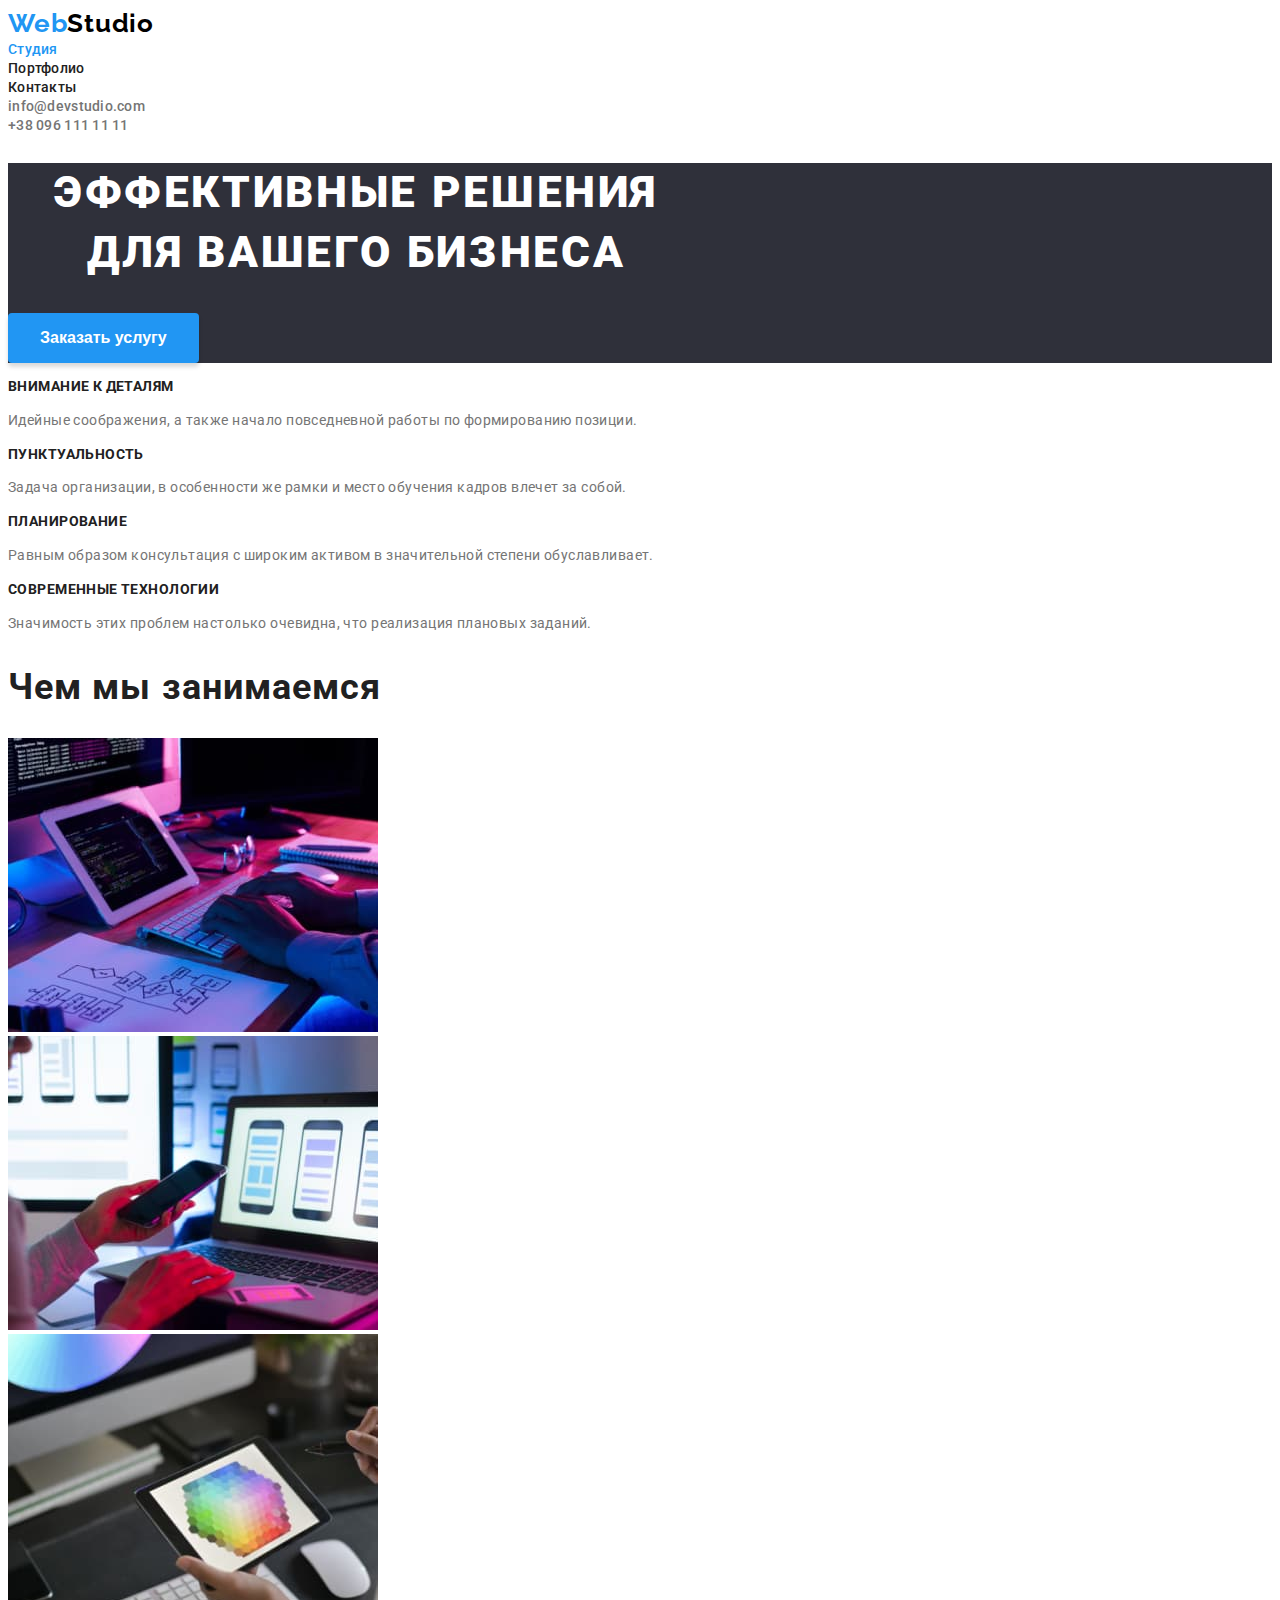
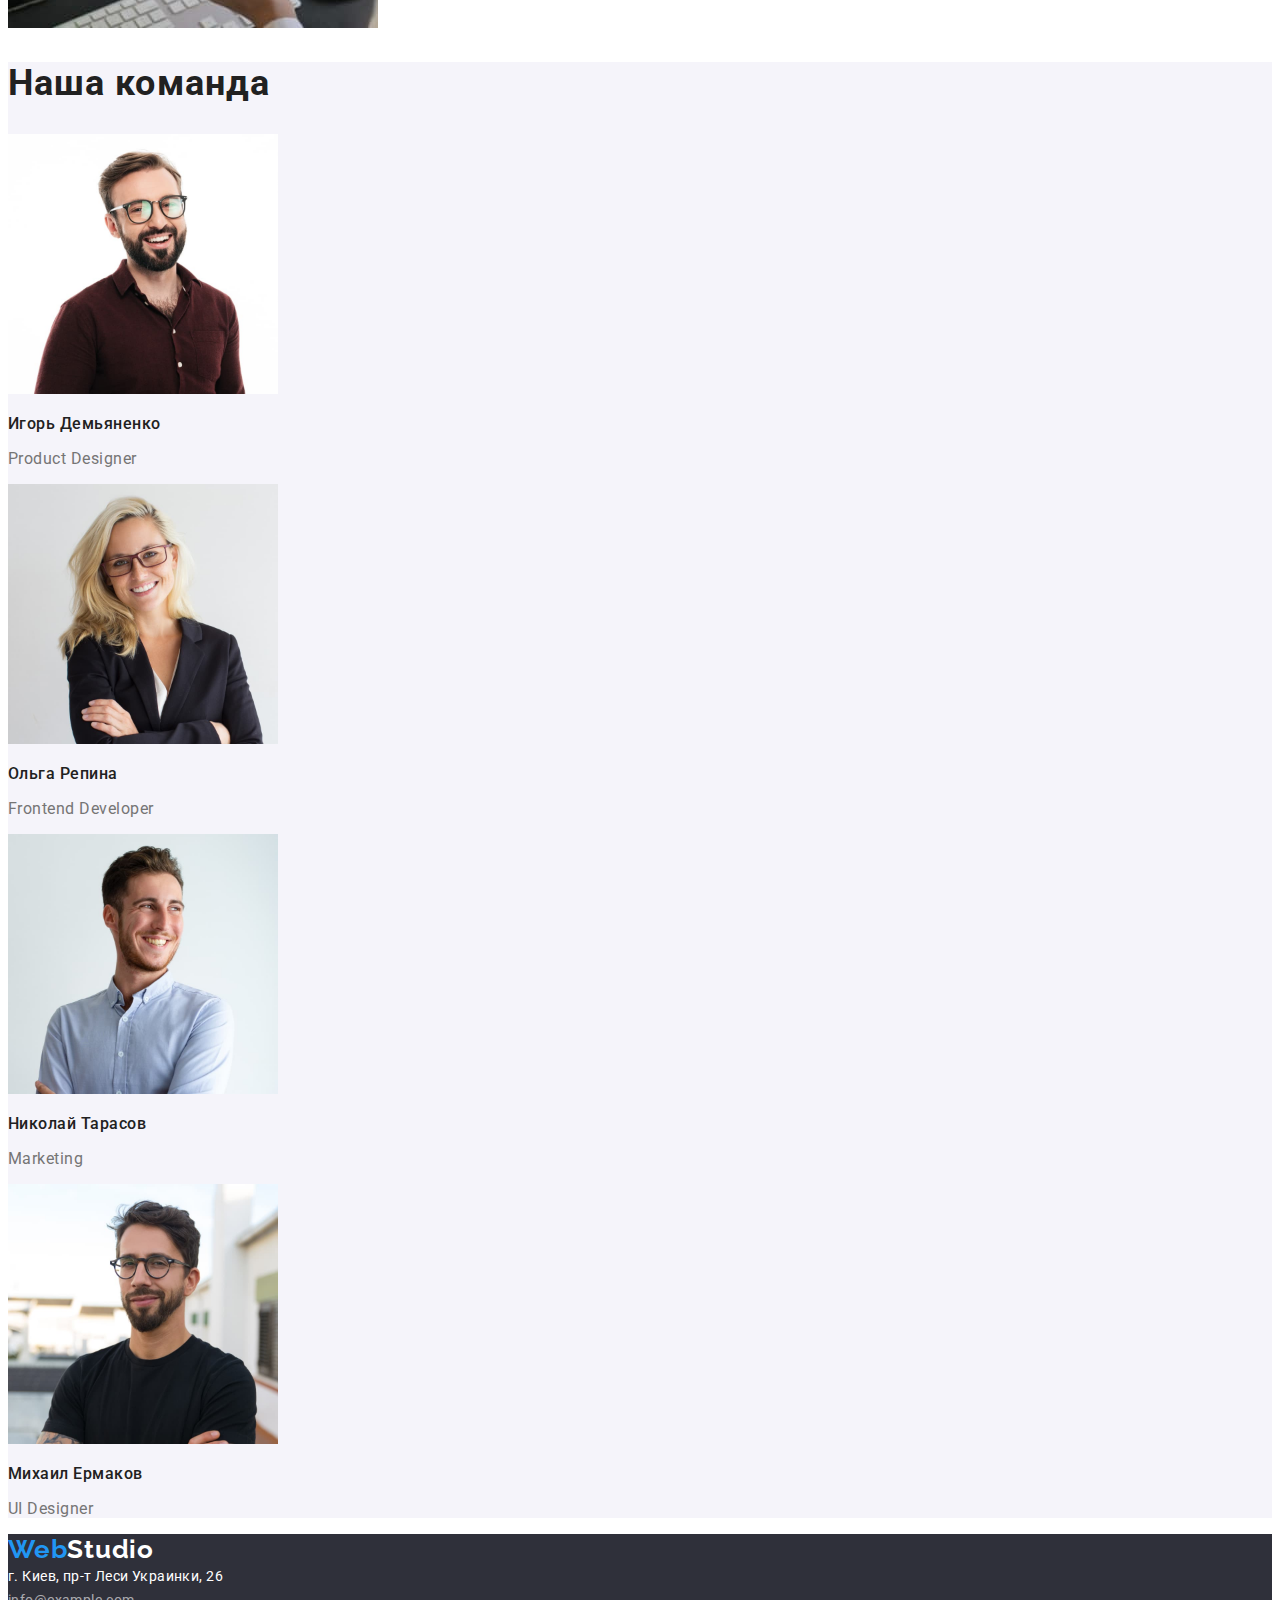
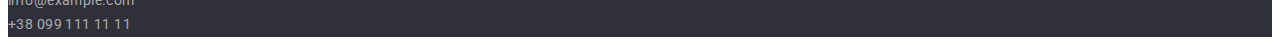
<file: index.html>
<!DOCTYPE html>
<html lang="ru">
<head>
    <meta charset="UTF-8">
    <meta http-equiv="X-UA-Compatible" content="IE=edge">
    <meta name="viewport" content="width=device-width, initial-scale=1.0">
    <title>Студия</title>
    <link rel="preconnect" href="https://fonts.googleapis.com">
    <link rel="preconnect" href="https://fonts.gstatic.com" crossorigin>
    <link href="https://fonts.googleapis.com/css2?family=Raleway:wght@700&family=Roboto:wght@400;500;700;900&display=swap"
        rel="stylesheet">
    <link rel="stylesheet" href="./css/styles.css">
</head>
<body>
    <!-- Navigation -->
    <header class="header">
        <!-- logo -->
        <a href="./index.html" lang="en" class="logo-link">Web<span class="logo">Studio</span></a>
        <!-- navigation links -->
        <nav>
            <ul class="nav-list">
                <li><a href="./index.html" class="nav-link current">Студия</a></li>
                <li><a href="./portfolio.html" class="nav-link">Портфолио</a></li>
                <li><a href="#contacts" class="nav-link">Контакты</a></li>
            </ul>
        </nav>
        <!-- contacts -->
        <ul class="contacts-list">
            <li><a href="mailto:info@devstudio.com" class="contacts-item">info@devstudio.com</a></li>
            <li><a href="tel:+380961111111" class="contacts-item">+38 096 111 11 11</a></li>
        </ul>  
    </header>
    
    <!-- Content -->

    <main>
        <!-- Hero -->
         <section class="section-hero">
             <h1 class="hero-title">Эффективные решения для вашего бизнеса</h1>
             <button type="button" class="button">Заказать услугу</button>
        </section>
        
        <!-- Peculiarities -->

        <section class="peculiarities">
            <h2 class="section-title visually-hidden">Особенности</h2>
            <ul class="peculiarities-list">
                <li class="peculiarities-link">
                    <h3 class="peculiarities-title">Внимание к деталям</h3>
                    <p class="peculiarities-item">Идейные соображения, а также начало повседневной работы по формированию позиции.</p>
                </li>
                <li class="peculiarities-link">
                    <h3 class="peculiarities-title">Пунктуальность</h3>
                    <p class="peculiarities-item">Задача организации, в особенности же рамки и место обучения кадров влечет за собой.</p>
                </li>
                <li class="peculiarities-link">
                    <h3 class="peculiarities-title">Планирование</h3>
                    <p class="peculiarities-item">Равным образом консультация с широким активом в значительной степени обуславливает.</p>
                </li>
                <li class="peculiarities-link">
                    <h3 class="peculiarities-title">Современные технологии</h3>
                    <p class="peculiarities-item">Значимость этих проблем настолько очевидна, что реализация плановых заданий.</p>
                </li>
            </ul>
        </section>

        <!-- What are we doing -->

        <section>
            <h2 class="section-title">Чем мы занимаемся</h2>
            <ul class="doings-list">
                <li>
                    <img src="./images/box1.jpg" alt="Программирование" width="370">
                </li>
                <li>
                    <img src="./images/box2.jpg" alt="Дизайн" width="370">
                </li>
                <li>
                    <img src="./images/box3.jpg" alt="Гармоничный подбор цветов" width="370">
                </li>
            </ul>
        </section>

        <!-- Our team -->

        <section class="our-team">
            <h2 class="section-title">Наша команда</h2>
            <ul class="our-team-list">
                <li>
                    <img src="./images/Igor.jpg" alt="Игорь Демьяненко" width="270">
                    <h3 class="person-title">Игорь Демьяненко</h3>
                    <p lang="en" class="personal-item">Product Designer</p>
                </li>
                <li>
                    <img src="./images/Olha.jpg" alt="Ольга Репина" width="270">
                    <h3 class="person-title">Ольга Репина</h3>
                    <p lang="en" class="personal-item">Frontend Developer</p>
                </li>
                <li>
                    <img src="./images/Nikolai.jpg" alt="Николай Тарасов" width="270">
                    <h3 class="person-title">Николай Тарасов</h3>
                    <p lang="en" class="personal-item">Marketing</p>
                </li>
                <li>
                    <img src="./images/Michael.jpg" alt="Михаил Ермаков" width="270">
                    <h3 class="person-title">Михаил Ермаков</h3>
                    <p lang="en" class="personal-item">UI Designer</p>
                </li>
            </ul>
        </section>
    </main>

    <!-- Footer -->

    <footer class="footer">
        <a href="./index.html" lang="en" class="logo-link">Web<span class="logo-footer">Studio</span></a>
        <address id="contacts">
            <ul class="contacts-list">
                <li><a href="https://goo.gl/maps/YFTjMEW9eGdTmHT36" target="_blank" rel="noreferrer noopener nofollow" class="adress-link">г. Киев, пр-т Леси Украинки, 26</a></li>
                <li><a href="mailto:info@example.com" class="mail-link">info@example.com</a></li>
                <li><a href="tel:+380991111111" class="tel-link">+38 099 111 11 11</a></li>
            </ul>
        </address>
    </footer>
</body>
</html>
</file>
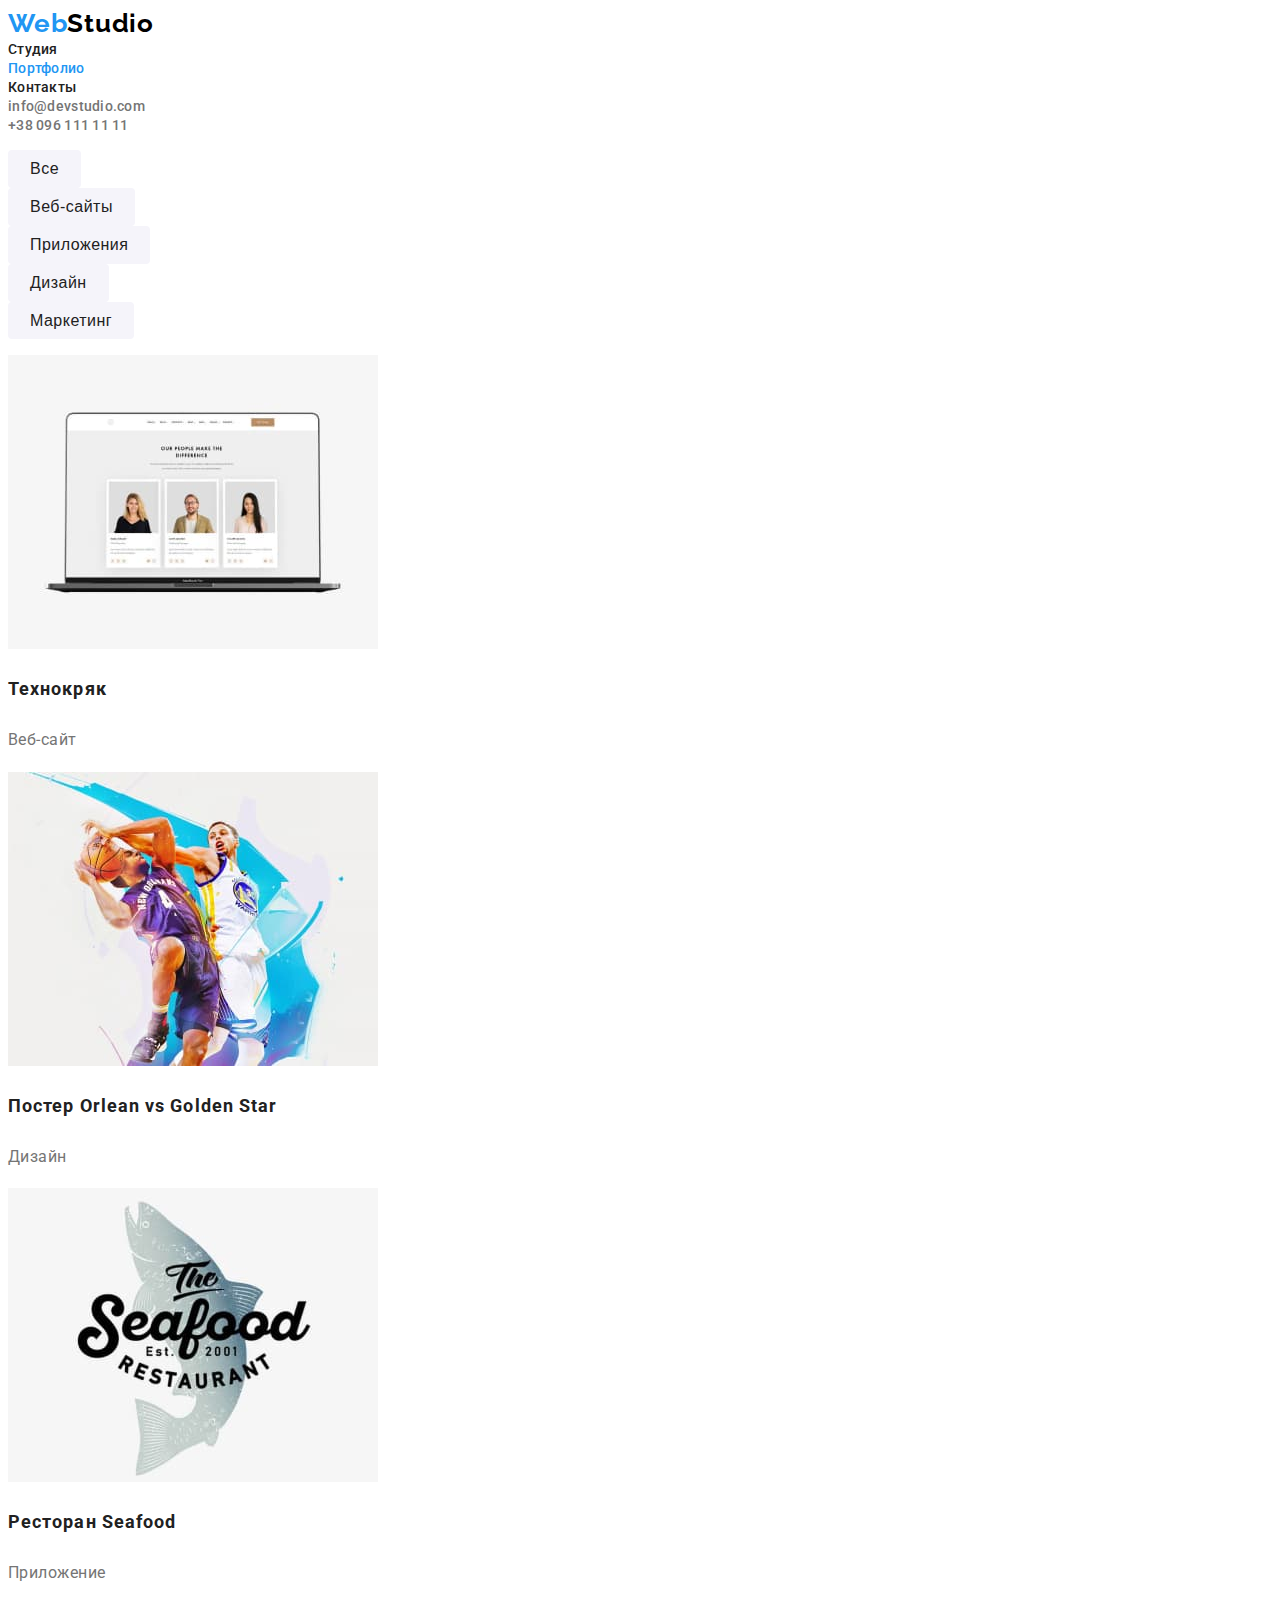
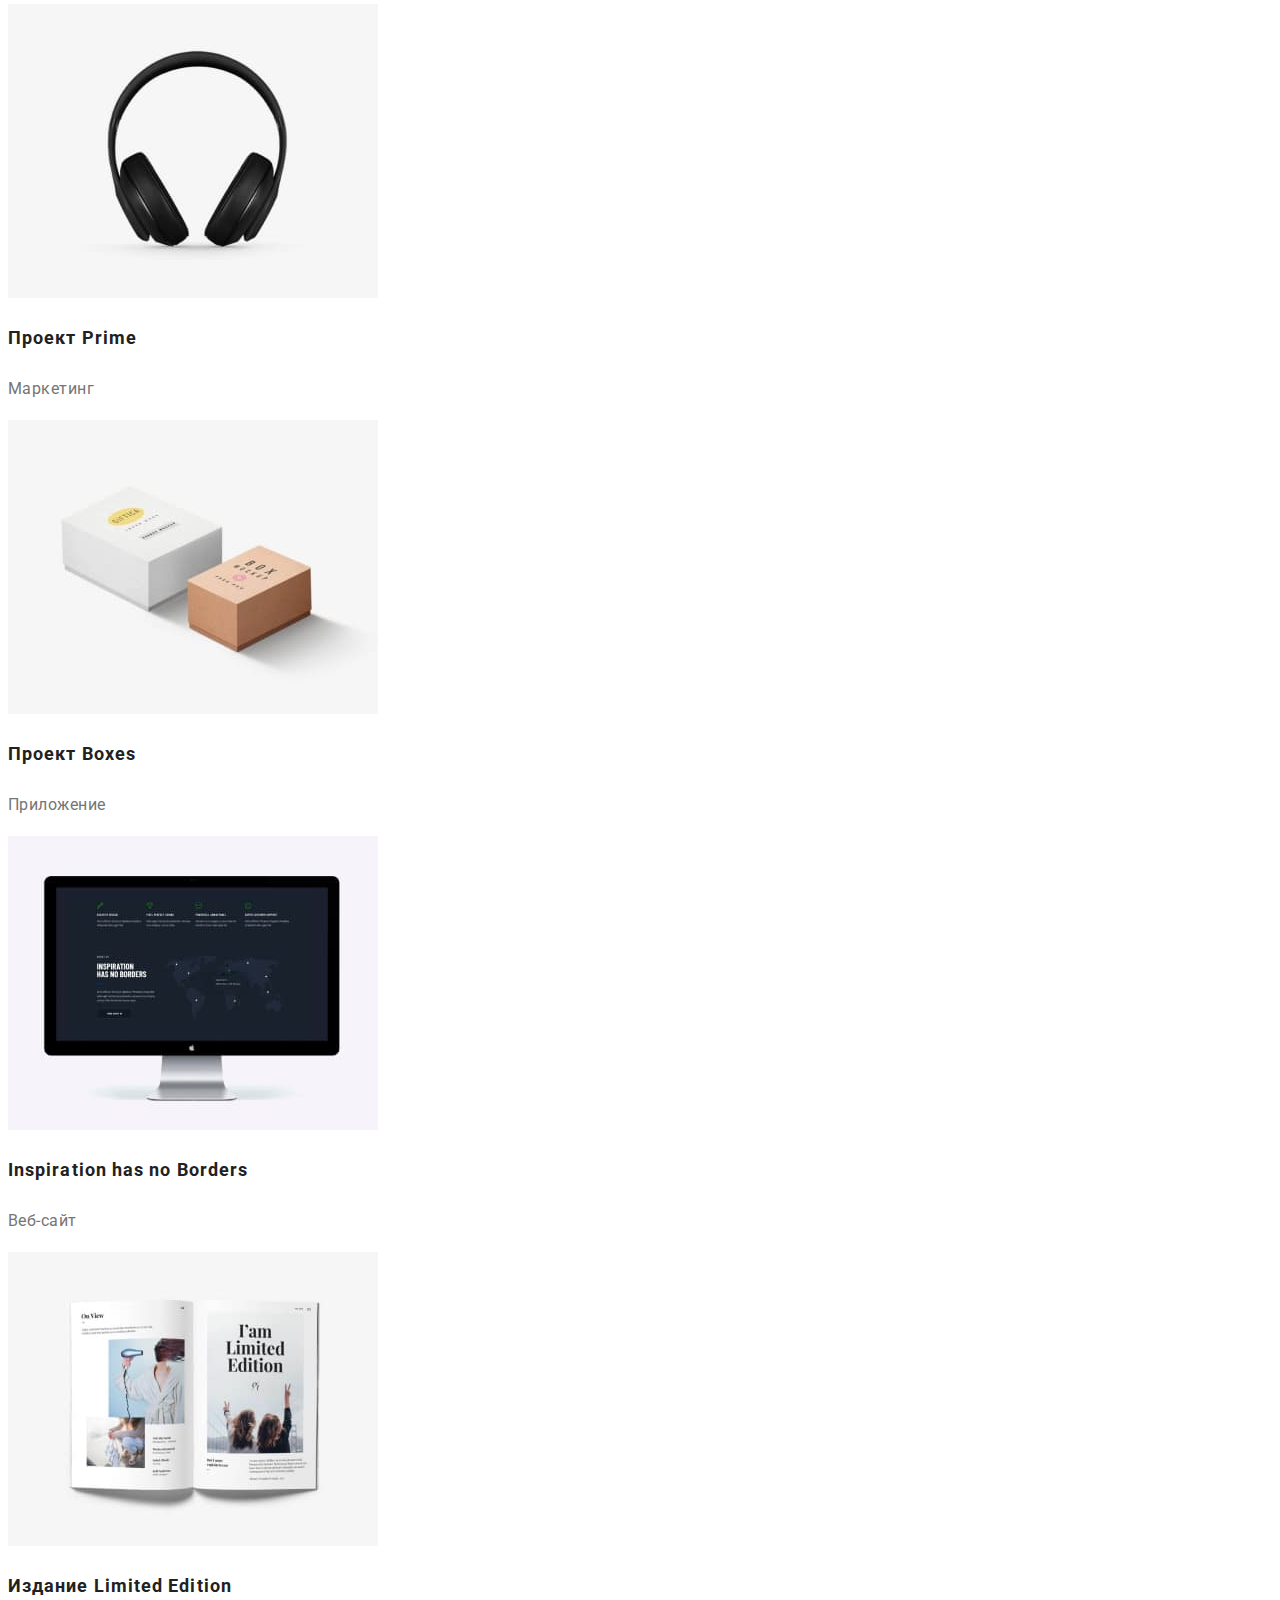
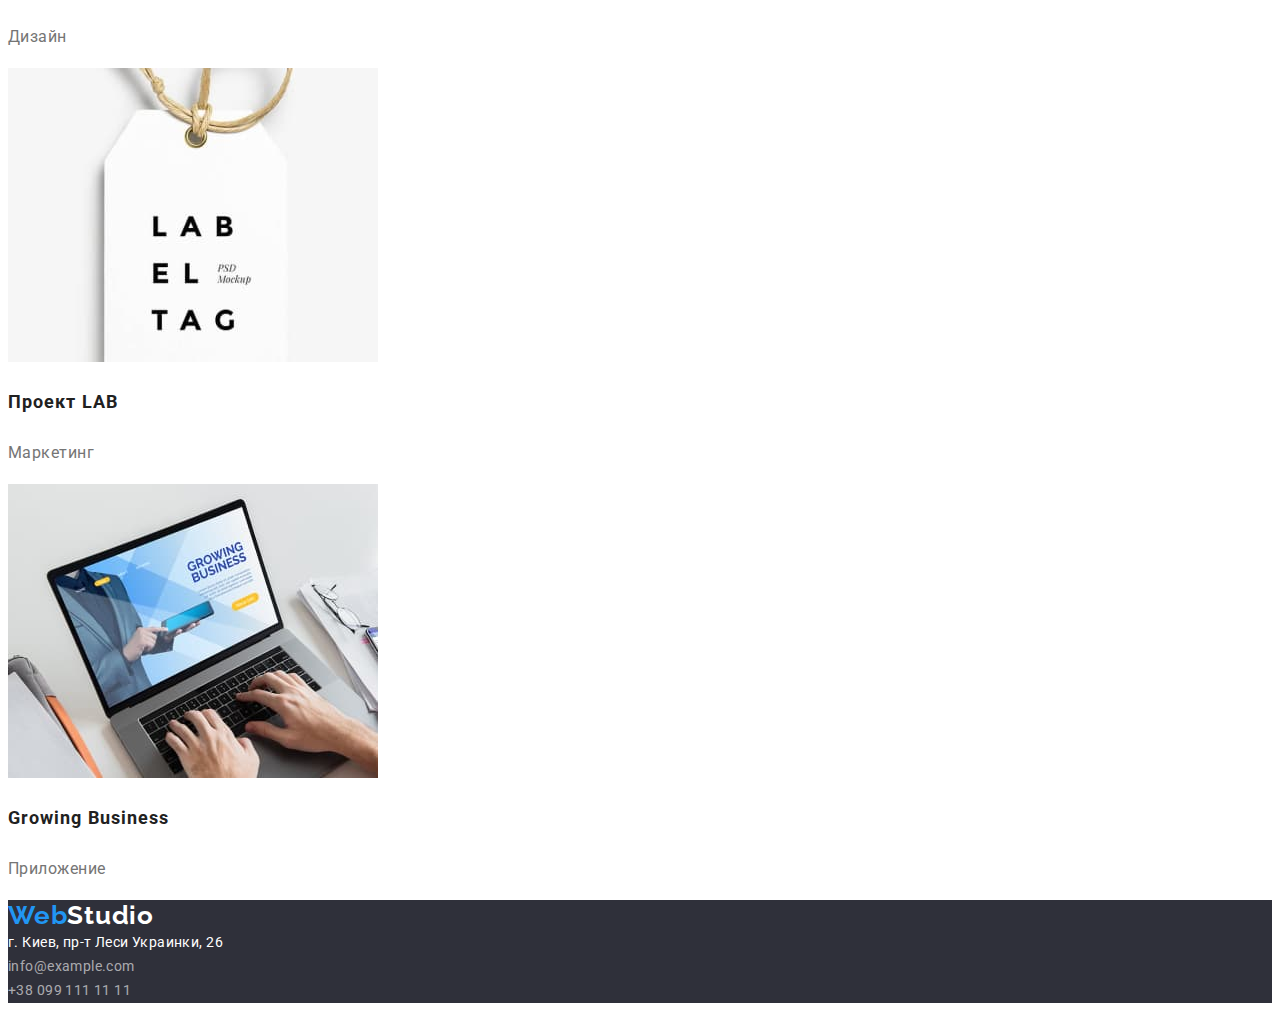
<file: portfolio.html>
<!DOCTYPE html>
<html lang="ru">

<head>
    <meta charset="UTF-8">
    <meta http-equiv="X-UA-Compatible" content="IE=edge">
    <meta name="viewport" content="width=device-width, initial-scale=1.0">
    <title>Портфолио</title>
    <link rel="preconnect" href="https://fonts.googleapis.com">
    <link rel="preconnect" href="https://fonts.gstatic.com" crossorigin>
    <link
        href="https://fonts.googleapis.com/css2?family=Raleway:wght@700&family=Roboto:wght@400;500;700;900&display=swap"
        rel="stylesheet">
    <link rel="stylesheet" href="./css/styles.css">
</head>

<body>
    <!-- Navigation -->
    <header class="header">
        <!-- logo -->
        <a href="./index.html" lang="en" class="logo-link">Web<span class="logo">Studio</span></a>
        <!-- navigation links -->
        <nav>
            <ul class="nav-list">
                <li><a href="./index.html" class="nav-link">Студия</a></li>
                <li><a href="./portfolio.html" class="nav-link current">Портфолио</a></li>
                <li><a href="#contacts" class="nav-link">Контакты</a></li>
            </ul>
        </nav>
        <!-- contacts -->
        <ul class="contacts-list">
            <li><a href="mailto:info@devstudio.com" class="contacts-item">info@devstudio.com</a></li>
            <li><a href="tel:+380961111111" class="contacts-item">+38 096 111 11 11</a></li>
        </ul>
    </header>

    <!-- Content -->

    <main>
      <section>
          <h2 class="section-title visually-hidden">Projects</h2>
          <ul class="buttons-list">
              <li>
                  <button type="button" class="portfolio-button">
                    Все
                  </button>
              </li>
              <li>
                  <button type="button" class="portfolio-button">
                    Веб-сайты
                  </button>
              </li>
              <li>
                  <button type="button" class="portfolio-button">
                    Приложения
                  </button>
              </li>
              <li>
                  <button type="button" class="portfolio-button">
                    Дизайн
                  </button>
              </li>
              <li>
                  <button type="button" class="portfolio-button">
                    Маркетинг
                  </button>
              </li>
          </ul>
          <ul class="projects-list">
              <li>
                    <img src="./images/technoquack.jpg" alt="Веб-сайт" width="370">
                    <h3 class="projects-title">Технокряк</h3>
                    <p class="projects-item">Веб-сайт</p>
              </li>
              <li>
                    <img src="./images/basketballplayers.jpg" alt="Два баскетболиста" width="370">
                    <h3 class="projects-title">Постер <span lang="en">Orlean vs Golden Star</span></h3>
                    <p class="projects-item">Дизайн</p>
              </li>
              <li>
                    <img src="./images/restaurant.jpg" alt="Логотип ресторана" width="370">
                    <h3 class="projects-title">Ресторан <span lang="en">Seafood</span></h3>
                    <p class="projects-item">Приложение</p>
              </li>
              <li>
                    <img src="./images/headphones.jpg" alt="Наушники" width="370">
                    <h3 class="projects-title">Проект <span lang="en">Prime</span></h3>
                    <p class="projects-item">Маркетинг</p>
              </li>
              <li>
                    <img src="./images/boxes.jpg" alt="Две картонных коробки" width="370">
                    <h3 class="projects-title">Проект <span lang="en">Boxes</span></h3>
                    <p class="projects-item">Приложение</p>
              </li>
              <li>
                    <img src="./images/monitor.jpg" alt="Монитор" width="370">
                    <h3 class="projects-title" lang="en">Inspiration has no Borders</h3>
                    <p class="projects-item">Веб-сайт</p>
              </li>
              <li>
                    <img src="./images/magazine.jpg" alt="Журнал" width="370">
                    <h3 class="projects-title">Издание <span lang="en">Limited Edition</span></h3>
                    <p class="projects-item">Дизайн</p>
              </li>
              <li>
                    <img src="./images/tag.jpg" alt="Бирка проекта" width="370">
                    <h3 class="projects-title">Проект <span lang="en">LAB</span></h3>
                    <p class="projects-item">Маркетинг</p>
              </li>
              <li>
                    <img src="./images/worker.jpg" alt="Работа за ноутбуком" width="370">
                    <h3 class="projects-title" lang="en">Growing Business</h3>
                    <p class="projects-item">Приложение</p>
              </li>
          </ul>
      </section>
    </main>

    <!-- Footer -->

    <footer class="footer">
        <a href="./index.html" lang="en" class="logo-link">Web<span class="logo-footer">Studio</span></a>
        <address id="contacts">
            <ul class="contacts-list">
                <li><a href="https://goo.gl/maps/YFTjMEW9eGdTmHT36" target="_blank" rel="noreferrer noopener nofollow"
                        class="adress-link">г. Киев, пр-т Леси Украинки, 26</a></li>
                <li><a href="mailto:info@example.com" class="mail-link">info@example.com</a></li>
                <li><a href="tel:+380991111111" class="tel-link">+38 099 111 11 11</a></li>
            </ul>
        </address>
    </footer>
</body>

</html>
</file>
<file: css/styles.css>
:root {
    --main-white-color: #ffffff;

    /* text colors */
    --text-color: #757575;
    --title-text-color: #212121;
    --contacts-text-color: rgba(255, 255, 255, 0.6);
    --logo-text-color: #000000;
    --link-color: #2196F3;

    /* background colors */
    --background-color: #2F303A;
    --accent-background-color: #F5F4FA;
    --button-color: var(--link-color);

    /* borders */
    --header-border: #ECECEC;

    /* fonts */
    --main-font: 'Roboto', sans-serif;
    --logo-font: 'Raleway', sans-serif;

    /* lists */
    --list-style: none;
}

/* Studio */

body {
    background-color: var(--main-white-color);
    color: var(--text-color);

    font-family: var(--main-font);
    }

html {
    scroll-behavior: smooth;
}

/* Navigation */

.header {
    font-weight: 500;
    border: var(--header-border);
    border-width: 1px;
}

/* logo */
.logo-link {
    font-family: var(--logo-font);
    font-weight: 700;
    font-size: 26px;
    line-height: 1.19;
    letter-spacing: 0.03em;

    text-decoration: none;
}

.logo-link,
.logo-link:hover,
.logo-link:focus,
.logo-link:visited {
    color: var(--link-color);
}

.logo {
    color: var(--logo-text-color);
}

/* navigation links */

.nav-list,
.contacts-list {
    list-style: var(--list-style);
    padding: 0;
    margin: 0;
}

.nav-link,
.contacts-item {
    text-decoration: none;
    font-size: 14px;
    line-height: 1.14;
    letter-spacing: 0.02em;
}

.nav-link {
    color: var(--title-text-color);
}

.nav-link:hover,
.nav-link:focus,
.contacts-item:hover,
.contacts-item:focus,
.current {
    color: var(--link-color);
}

/* contacts */

.contacts-item {
    color: inherit;
}

/* Content */

/* hero */

.section-hero {
    background-color: var(--background-color);
}

.hero-title {
    font-weight: 900;
    font-size: 44px;
    line-height: 1.36;
    text-align: center;
    letter-spacing: 0.06em;
    text-transform: uppercase;
    
    width: 696px;
    color: var(--main-white-color);
}

.button {
    color: var(--main-white-color);
    background-color: var(--button-color);
    font-weight: 700;
    font-size: 16px;
    line-height: 1.88;
    box-shadow: 0px 4px 4px rgba(0, 0, 0, 0.15);
    border-style: none;
    border-radius: 4px;
    padding: 10px 32px;

    cursor: pointer;
}


/* Peculiarities */

.section-title {
    font-weight: 700;
    font-size: 36px;
    line-height: 1.17;
    letter-spacing: 0.03em;

    color: var(--title-text-color);
}

.visually-hidden {
    position: absolute;
    width: 1px;
    height: 1px;
    margin: -1px;
    border: 0;
    padding: 0;

    white-space: nowrap;
    clip-path: inset(100%);
    clip: rect(0 0 0 0);
    overflow: hidden;
}

.peculiarities-list {
    list-style: var(--list-style);
    padding: 0;
}

.peculiarities-title {
    font-weight: 700;
    font-size: 14px;
    line-height: 1.14;
    letter-spacing: 0.03em;
    text-transform: uppercase;

    color: var(--title-text-color);
}

.peculiarities-item {
    font-size: 14px;
    line-height: 1.71;
    letter-spacing: 0.03em;
}

/* What are we doing */

.doings-list {
    list-style: var(--list-style);
    padding: 0;
}

/* Our team */

.our-team {
    background-color: var(--accent-background-color);
}

.our-team-list {
    list-style: var(--list-style);
    padding: 0;
}

.person-title, .personal-item {
    font-size: 16px;
    line-height: 1.19;
    letter-spacing: 0.03em;
}

.person-title {
    font-weight: 500;
    color: var(--title-text-color);
}

/* Footer */

.footer {
    background-color: var(--background-color);
}

.logo-footer,
.adress-link {
    color: var(--main-white-color);
}

.adress-link,
.mail-link,
.tel-link {
    font-style: normal;
    font-size: 14px;
    line-height: 1.71;
    letter-spacing: 0.03em;

    text-decoration: none;
}

.adress-link:hover,
.adress-link:focus,
.mail-link:hover,
.mail-link:focus,
.tel-link:hover,
.tel-link:focus {
    color: var(--link-color);
}

.mail-link,
.tel-link {
    color: var(--contacts-text-color);
}

/* Portfolio */

/* Content */

.buttons-list,
.projects-list {
    list-style: var(--list-style);
    padding: 0;
}

.portfolio-button {
    font-weight: 500;
    font-size: 16px;
    line-height: 1.62;
    letter-spacing: 0.03em;
    padding: 6px 22px;
    border-radius: 4px;
    border-style: none;

    cursor: pointer;

    color: var(--title-text-color);
    background-color: var(--accent-background-color);
}

.portfolio-button:hover,
.portfolio-button:focus {
    color: var(--main-white-color);
    background-color: var(--button-color);
}

.projects-title {
    font-weight: 700;
    font-size: 18px;
    line-height: 2;
    letter-spacing: 0.06em;

    color: var(--title-text-color);
}

.projects-item {
    font-size: 16px;
    line-height: 1.88;
    letter-spacing: 0.03em;
}
</file>
